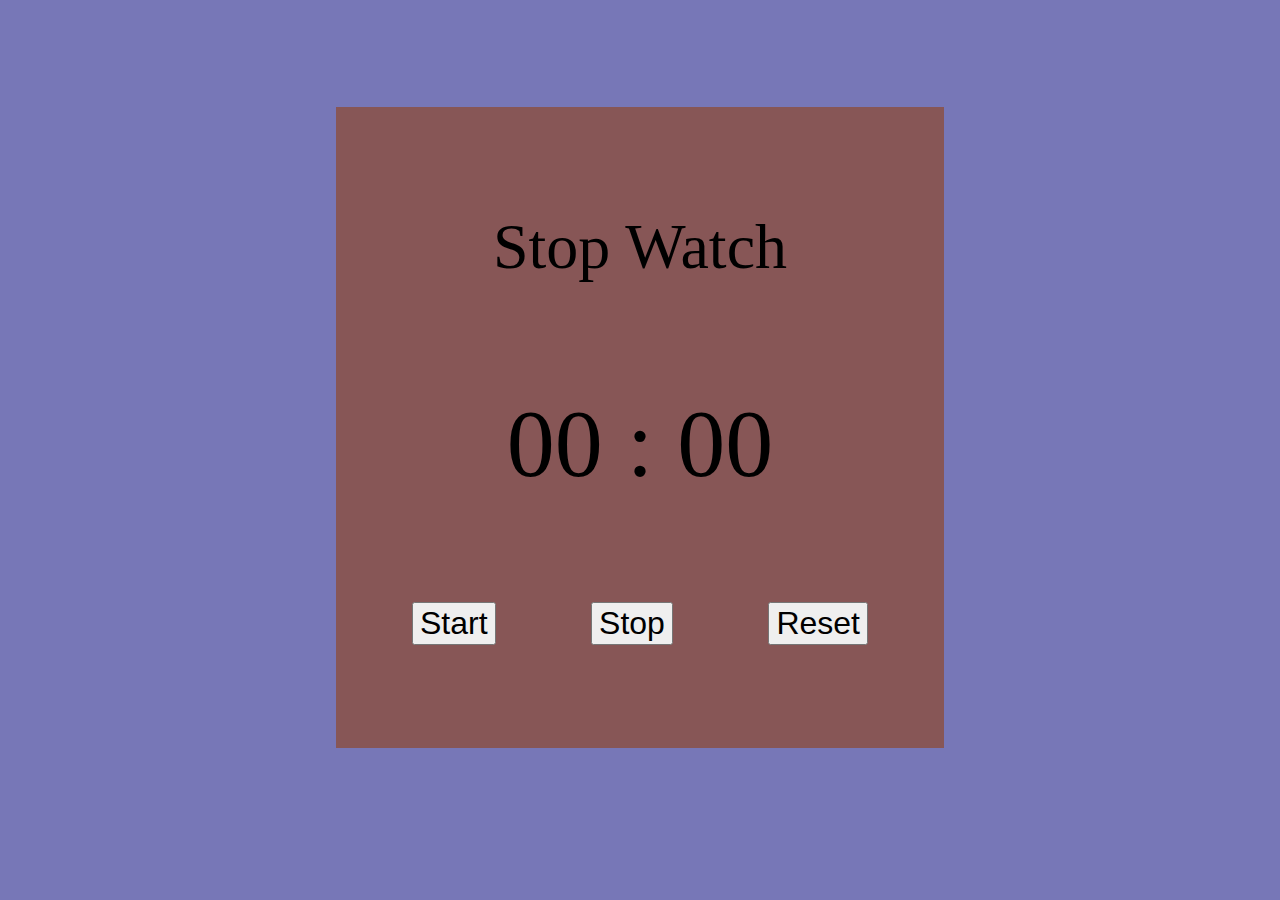
<file: index.html>
<!DOCTYPE html>
<html lang = "en">
    <head>
        <meta charset="utf-8">
        <title>StopWatch</title>
        <link rel="stylesheet" href="./StopWatch.css">
    </head>

    <body>
        <div id = "container">
            <div id = "stopText">Stop Watch</div>
            <div id = "clock">
                <span id = "minutes">00</span>
                :
                <span id = "seconds">00</span>
            </div>
            <div id = "buttons">
                <button id = "start" > Start</button>
                <button id = "stop" > Stop</button>
                <button id = "reset" > Reset</button>
            </div>
        </div>
    </body>

    <script type = "text/javascript" src = "./StopWatch.js" ></script>


</html>
</file>
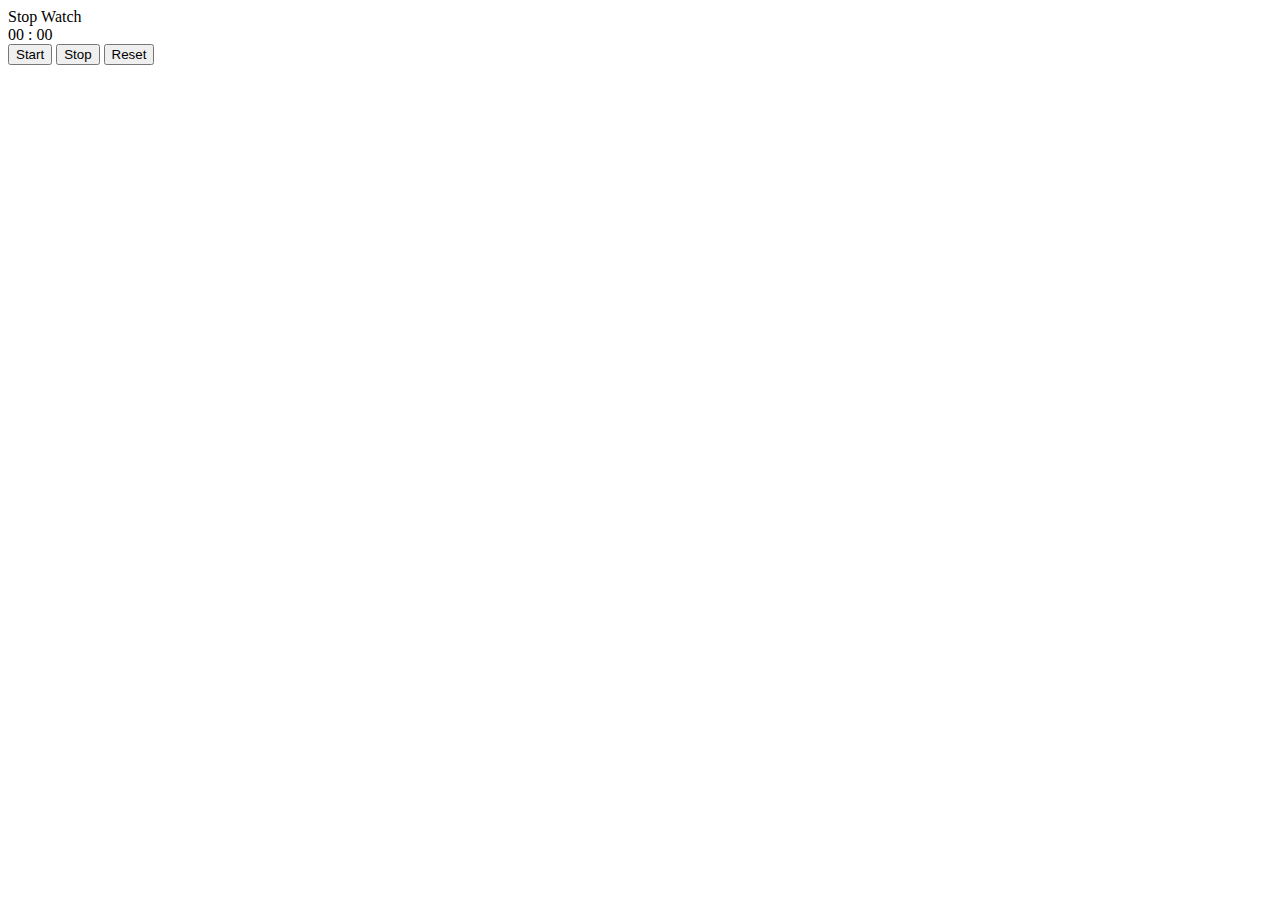
<file: StopWatch.html>
<!DOCTYPE html>
<html lang = "en">
    <head>
        <meta charset="utf-8">
        <title>StopWatch</title>
        <link rel="stylesheet" href="C:\Users\Marsea\Desktop\JavaScript Practice\StopWatch\StopWatch.css">
    </head>

    <body>
        <div id = "container">
            <div id = "stopText">Stop Watch</div>
            <div id = "clock">
                <span id = "minutes">00</span>
                :
                <span id = "seconds">00</span>
            </div>
            <div id = "buttons">
                <button id = "start" > Start</button>
                <button id = "stop" > Stop</button>
                <button id = "reset" > Reset</button>
            </div>
        </div>
    </body>

    <script type = "text/javascript" src = "C:\Users\Marsea\Desktop\JavaScript Practice\StopWatch\StopWatch.js" ></script>


</html>
</file>
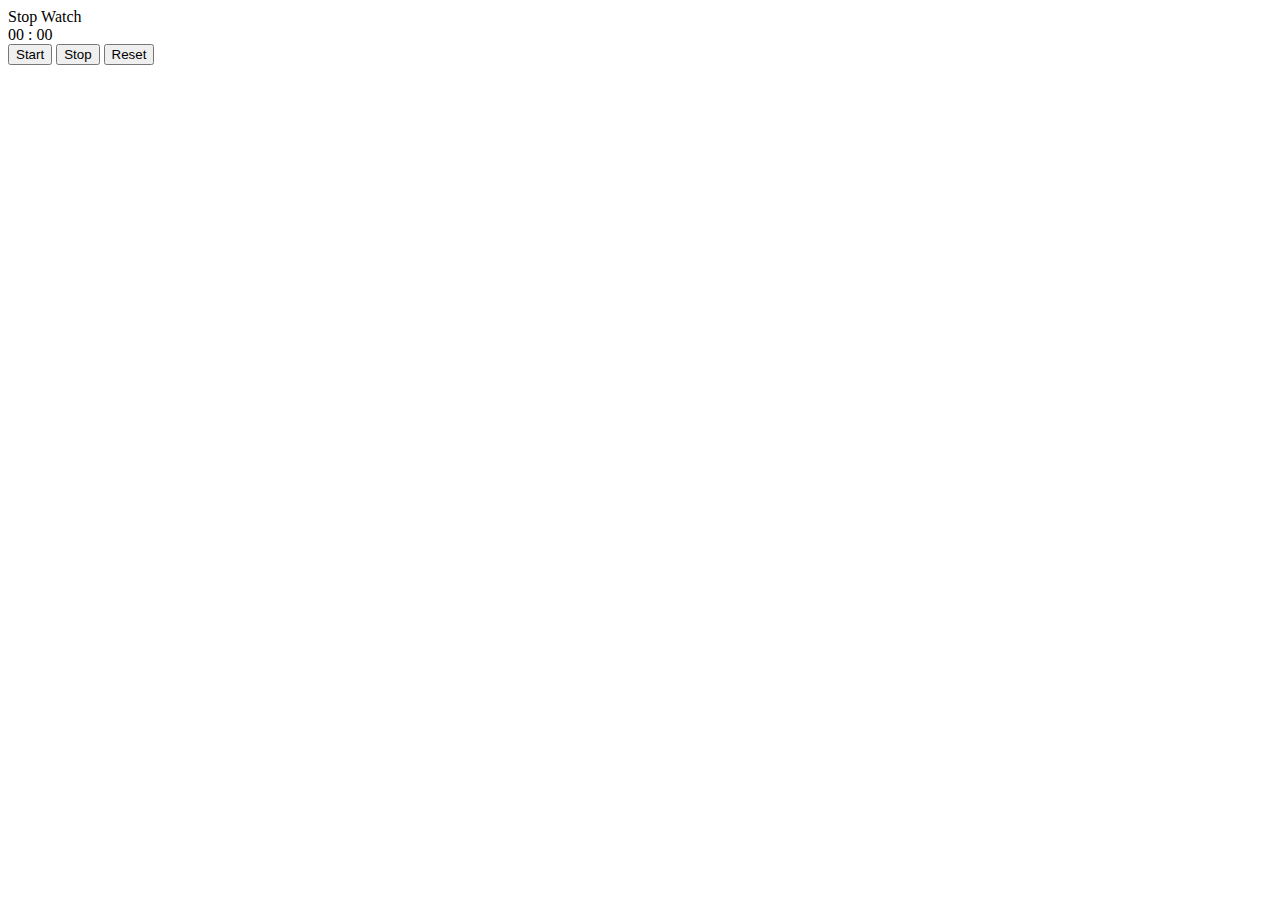
<file: html/StopWatch.html>
<!DOCTYPE html>
<html lang = "en">
    <head>
        <meta charset="utf-8">
        <title>StopWatch</title>
        <link rel="stylesheet" href="C:\Users\Marsea\Desktop\JavaScript Practice\StopWatch\CSS\StopWatch.css">
    </head>

    <body>
        <div id = "container">
            <div id = "stopText">Stop Watch</div>
            <div id = "clock">
                <span id = "minutes">00</span>
                :
                <span id = "seconds">00</span>
            </div>
            <div id = "buttons">
                <button id = "start" > Start</button>
                <button id = "stop" > Stop</button>
                <button id = "reset" > Reset</button>
            </div>
        </div>
    </body>

    <script type = "text/javascript" src = "C:\Users\Marsea\Desktop\JavaScript Practice\StopWatch\JavaScript\StopWatch.js" ></script>


</html>
</file>
<file: StopWatch.css>
html{
    padding: 0;
    margin: 0;
    box-sizing: border-box;
}

body{
    width: 95vw;
    height: 95vh;
    margin: 0 auto;
    display: flex;
    justify-content: center;
    align-items: center;
    background: #7777b7;
}

#container{
    width: 50%;
    height: 75%;
    background: #875656;
    display: flex;
    flex-direction: column;
    justify-content: space-evenly;
    align-items: center;
}

#stopText{
    font-size: 4rem;
}

#clock{
    font-size: 6rem;
}

#buttons {
    width: 75%; 
    display: flex;
    justify-content: space-between;
}

button{
font-size: 2rem;
cursor: pointer;
}
</file>
